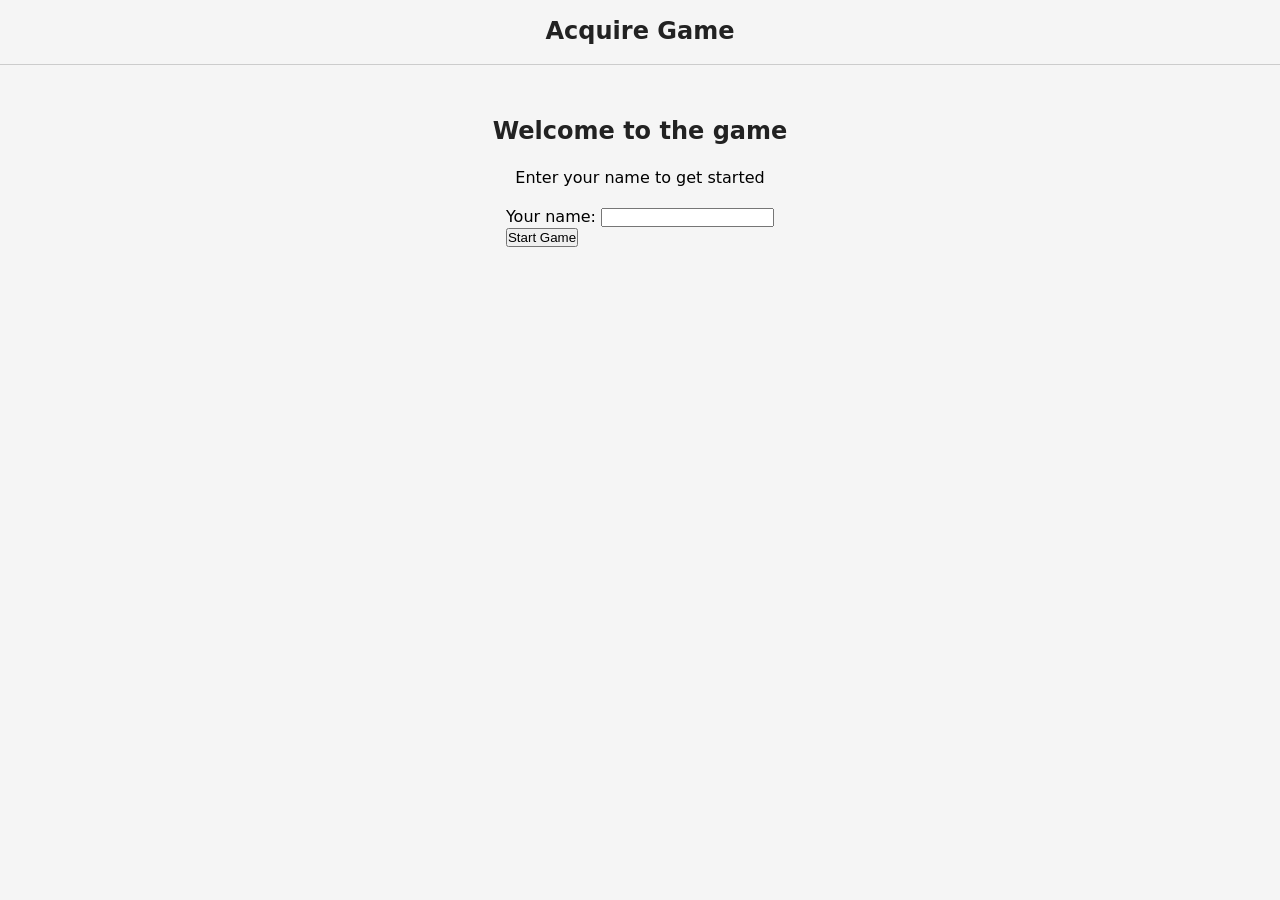
<file: public/index.html>
<!DOCTYPE html>
<html lang="en">

<head>
  <meta charset="UTF-8">
  <meta name="viewport" content="width=device-width, initial-scale=1.0">
  <title>Acquire Game</title>
  <link rel="stylesheet" href="css/style.css">
</head>

<body>
  <header>
    <h2>Acquire Game</h2>
  </header>
  <main>
    <div class="game-start-form">
      <h2>Welcome to the game</h2>
      <p>Enter your name to get started</p>

      <form action="/start-game" method="post">
        <div>
          <label for="username">Your name:</label>
          <input type="text" id="username" name="username" required>
        </div>
        <button type="submit">Start Game</button>
      </form>
    </div>

  </main>

</body>

</html>
</file>
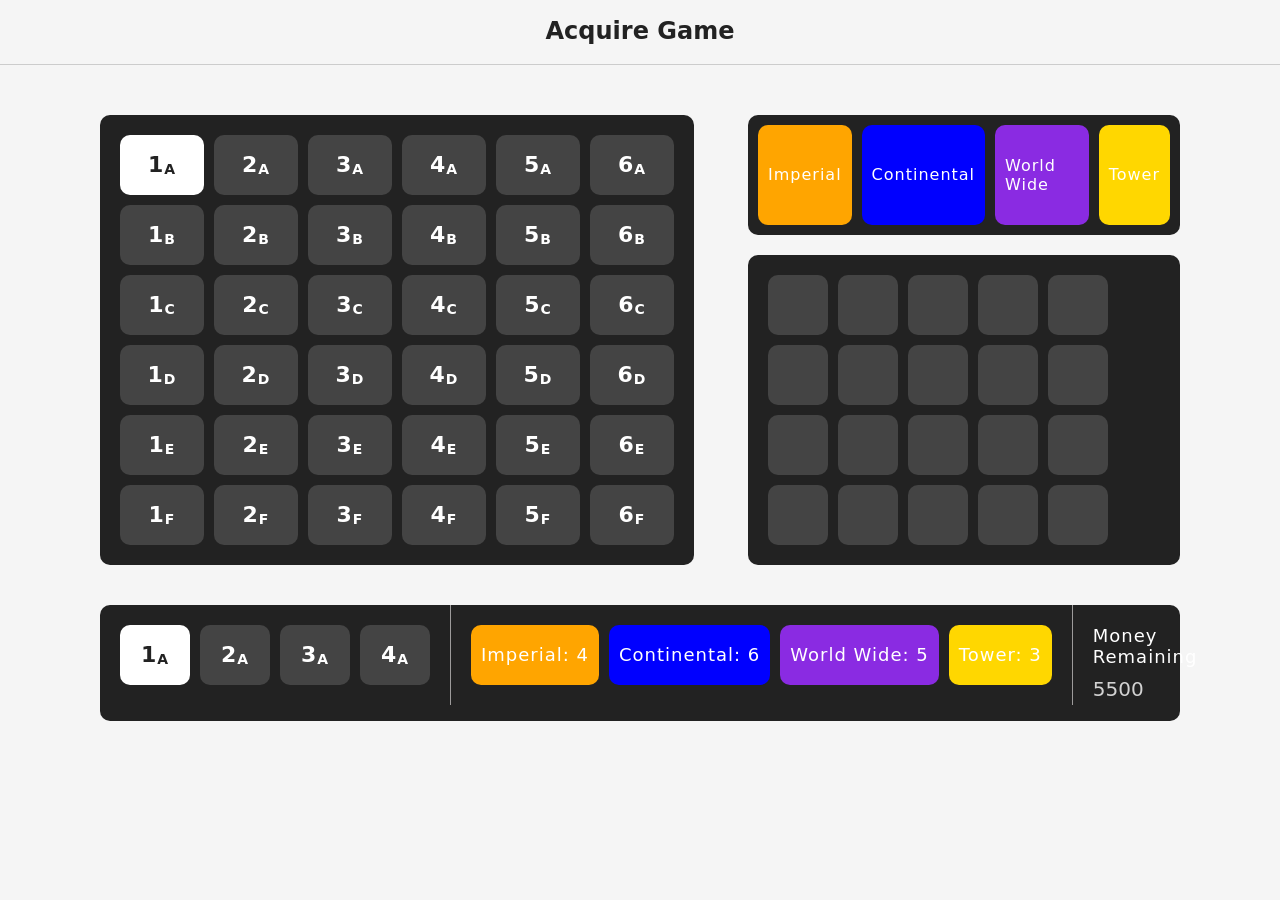
<file: public/game.html>
<!DOCTYPE html>
<html lang="en">

<head>
  <meta charset="UTF-8">
  <meta name="viewport" content="width=device-width, initial-scale=1.0">
  <title>Acquire Game</title>
  <link rel="stylesheet" href="css/style.css">
  <link rel="stylesheet" href="css/game.css">
</head>

<body>
  <header>
    <h2>Acquire Game</h2>
  </header>
  <main>
    <div class="game-state">
      <div class="board">
        <div class="brick flex active">1 <span>A</span></div>
        <div class="brick flex">2 <span>A</span></div>
        <div class="brick flex">3 <span>A</span></div>
        <div class="brick flex">4 <span>A</span></div>
        <div class="brick flex">5 <span>A</span></div>
        <div class="brick flex">6 <span>A</span></div>
        <div class="brick flex">1 <span>B</span></div>
        <div class="brick flex">2 <span>B</span></div>
        <div class="brick flex">3 <span>B</span></div>
        <div class="brick flex">4 <span>B</span></div>
        <div class="brick flex">5 <span>B</span></div>
        <div class="brick flex">6 <span>B</span></div>
        <div class="brick flex">1 <span>C</span></div>
        <div class="brick flex">2 <span>C</span></div>
        <div class="brick flex">3 <span>C</span></div>
        <div class="brick flex">4 <span>C</span></div>
        <div class="brick flex">5 <span>C</span></div>
        <div class="brick flex">6 <span>C</span></div>
        <div class="brick flex">1 <span>D</span></div>
        <div class="brick flex">2 <span>D</span></div>
        <div class="brick flex">3 <span>D</span></div>
        <div class="brick flex">4 <span>D</span></div>
        <div class="brick flex">5 <span>D</span></div>
        <div class="brick flex">6 <span>D</span></div>
        <div class="brick flex">1 <span>E</span></div>
        <div class="brick flex">2 <span>E</span></div>
        <div class="brick flex">3 <span>E</span></div>
        <div class="brick flex">4 <span>E</span></div>
        <div class="brick flex">5 <span>E</span></div>
        <div class="brick flex">6 <span>E</span></div>
        <div class="brick flex">1 <span>F</span></div>
        <div class="brick flex">2 <span>F</span></div>
        <div class="brick flex">3 <span>F</span></div>
        <div class="brick flex">4 <span>F</span></div>
        <div class="brick flex">5 <span>F</span></div>
        <div class="brick flex">6 <span>F</span></div>
      </div>
      <div class="resources">
        <div class="hotels flex">
          <div class="hotel flex imperial">
          <h4>Imperial</h4>
        </div>
        <div class="hotel flex continental">
          <h4>Continental</h4>
        </div>
        <div class="hotel flex worldwide">
          <h4>World Wide</h4>
        </div>
        <div class="hotel flex tower">
          <h4>Tower</h4>
        </div>
        </div>
        <div class="remaining-bricks flex">
          <div class="remaining-brick brick"></div>
          <div class="remaining-brick brick"></div>
          <div class="remaining-brick brick"></div>
          <div class="remaining-brick brick"></div>
          <div class="remaining-brick brick"></div>
          <div class="remaining-brick brick"></div>
          <div class="remaining-brick brick"></div>
          <div class="remaining-brick brick"></div>
          <div class="remaining-brick brick"></div>
          <div class="remaining-brick brick"></div>
          <div class="remaining-brick brick"></div>
          <div class="remaining-brick brick"></div>
          <div class="remaining-brick brick"></div>
          <div class="remaining-brick brick"></div>
          <div class="remaining-brick brick"></div>
          <div class="remaining-brick brick"></div>
          <div class="remaining-brick brick"></div>
          <div class="remaining-brick brick"></div>
          <div class="remaining-brick brick"></div>
          <div class="remaining-brick brick"></div>
        </div>
      </div>
    </div>
    <div class="my-stats flex">
      <div class="my-bricks flex">
        <div class="brick flex active">1 <span>A</span></div>
        <div class="brick flex">2 <span>A</span></div>
        <div class="brick flex">3 <span>A</span></div>
        <div class="brick flex">4 <span>A</span></div>
      </div>
      <div class="my-stockes flex">
        <div class="stock flex imperial">
          <h4>Imperial: 4</h4>
        </div>
        <div class="stock flex continental">
          <h4>Continental: 6</h4>
        </div>
        <div class="stock flex worldwide">
          <h4>World Wide: 5</h4>
        </div>
        <div class="stock flex tower">
          <h4>Tower: 3</h4>
        </div>
      </div>
      <div class="money-stats">
        <h4>Money Remaining</h4>
        <p id="remaining-money">5500</p>
      </div>
    </div>
  </main>

</body>

</html>
</file>
<file: public/css/style.css>
* {
  margin: 0;
  padding: 0;
  box-sizing: border-box;
}

body {
  font-family:
    system-ui, -apple-system, BlinkMacSystemFont, "Segoe UI", Roboto, Oxygen,
    Ubuntu, Cantarell, "Open Sans", "Helvetica Neue", sans-serif;
  background-color: whitesmoke;
}

header {
  padding: 15px 0;
  display: flex;
  justify-content: center;
  align-items: center;
  border-bottom: 1px solid #cccccc;
}

main {
  padding: 50px 100px;
}

.game-start-form {
  display: flex;
  justify-content: center;
  align-items: center;
  flex-direction: column;
  gap: 20px;
}

h2 {
  color: #222;
  line-height: 1.4em;
}
</file>
<file: public/css/game.css>
.flex {
  display: flex;
  justify-content: center;
  align-items: center;
}

.game-state {
  display: flex;
  flex-wrap: wrap;
  justify-content: space-between;
}

.board {
  display: grid;
  grid-template-columns: repeat(6, 1fr);
  grid-template-rows: repeat(6, 60px);
  gap: 10px;
  background-color: #222;
  padding: 20px;
  border-radius: 10px;
  width: 55%;
}

.brick {
  background-color: #444;
  color: #fff;
  font-size: 22px;
  border-radius: 10px;
  font-weight: 600;
  letter-spacing: 1px;
}

.brick span {
  font-size: 14px;
  margin-top: 8px;
}

.brick.active {
  background-color: #fff;
  color: #222;
}

.resources {
  display: flex;
  flex-direction: column;
  width: 40%;
  gap: 20px;
}

.hotels, .remaining-bricks {
  width: 100%;
  background-color: #222;
  border-radius: 10px;
  height: 100%;
}

.hotels {
  height: 40%;
  gap: 10px;
  padding: 10px;
  justify-content: flex-start;
}

.hotel {
  height: 100%;
  width: max-content;
  padding: 10px;
  border-radius: 10px;
}

.hotel h4 {
  font-size: 16px;
}

.remaining-bricks {
  justify-content: flex-start;
  align-items: flex-start;
  gap: 10px;
  padding: 20px;
  flex-wrap: wrap;
}

.remaining-brick {
  background-color: #444444;
  width: 60px;
  height: 60px;
  border-radius: 10px;
}

.my-stats {
  width: 100%;
  background-color: #222;
  border-radius: 10px;
  justify-content: flex-start;
  align-items: flex-start;
  margin-top: 40px;
}

.my-stats > div {
  padding: 20px;
}

p {
  color: rgba(255, 255, 255, 0.8);
}

.my-bricks {
  gap: 10px;
  width: max-content;
  justify-content: flex-start;
  border-right: 1px solid #9d9b9b;
}

.my-bricks .brick {
  width: 70px;
  height: 60px;
}

.my-stockes {
  flex-grow: 2;
  padding: 0 20px;
  gap: 10px;
  justify-content: flex-start;
  border-right: 1px solid #9d9b9b;
}

h4 {
  color: rgba(255, 255, 255, 1);
  font-size: 18px;
  letter-spacing: 1px;
  font-weight: 500;
}

.stock {
  width: max-content;
  padding: 10px;
  min-height: 60px;
  border-radius: 10px;
}

.continental {
  background-color: blue;
}

.imperial {
  background-color: orange;
}

.worldwide {
  background-color: blueviolet;
}

.tower {
  background-color: gold;
  color: red;
}

.money {
  width: 20%;
}

#remaining-money {
  margin-top: 10px;
  font-size: 20px;
}
</file>
